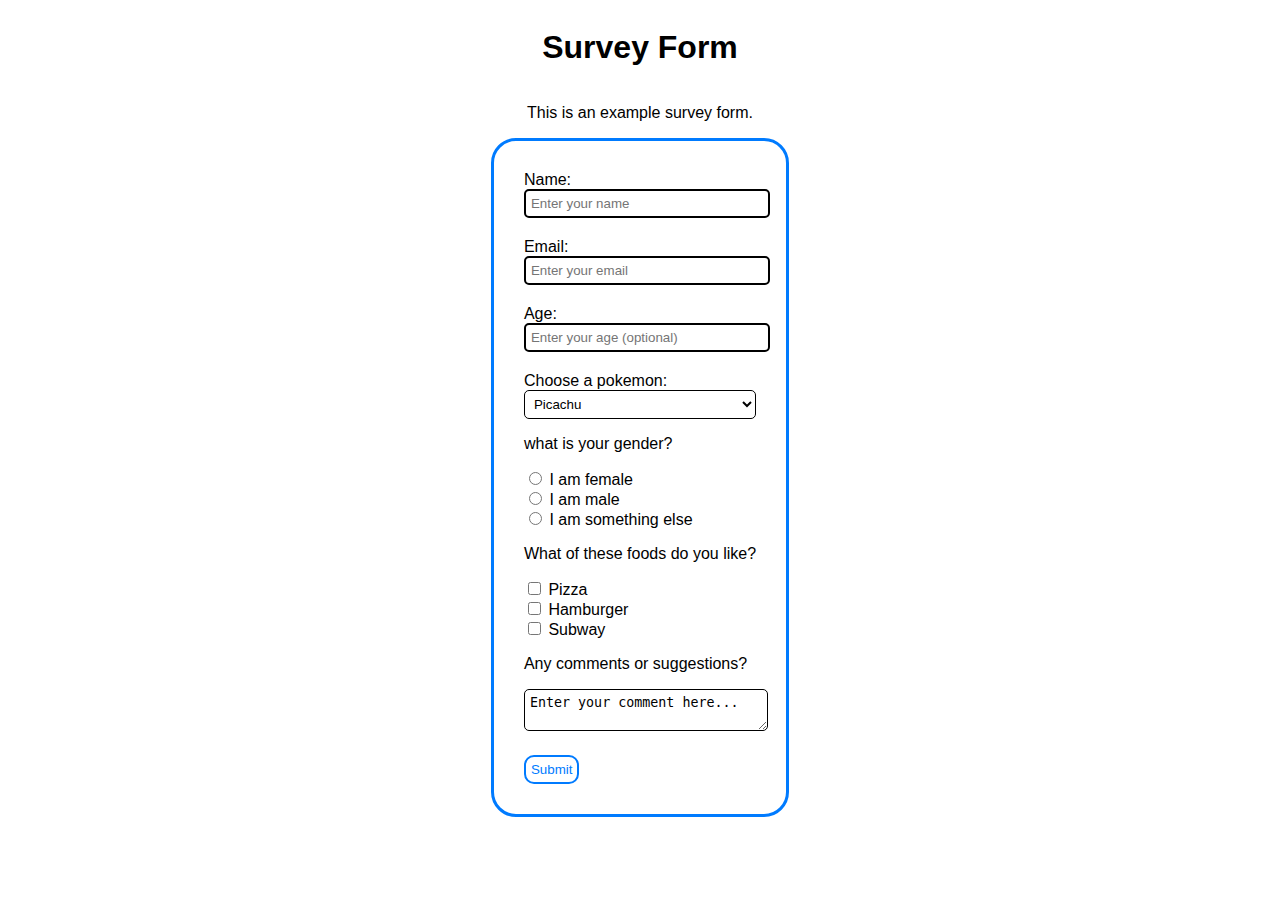
<file: surveyForm/Index.html>
<!DOCTYPE html>
<html lang="en">
<head>
    <meta charset="UTF-8">
    <meta http-equiv="X-UA-Compatible" content="IE=edge">
    <meta name="viewport" content="width=device-width, initial-scale=1.0">
    <link rel="stylesheet" type="text/css" href="mystyle.css">
    <title>Survrey Form</title>
</head>
<body class="mystyle">
    <h1 id="title">Survey Form</h1>
    <p id="description">This is an example survey form.</p>
    <form id="survey-form">
        <label for="name" id="name-label">Name:</label><br>
        <input class="field margin-bottom" type="text" id="name" name="name" placeholder="Enter your name" required><br>
        <label for="email" id="email-label">Email:</label><br>
        <input class="field margin-bottom" type="email" id="email" name="email" placeholder="Enter your email" required><br>
        <label for="number" id="number-label">Age:</label><br>
        <input class="field margin-bottom" type="number" id="number" name="number" min="0" max="120" placeholder="Enter your age (optional)"><br>
        <label for="cars">Choose a pokemon:</label><br>
        <select class="field" name="cars" id="dropdown">
          <option value="Picachu">Picachu</option>
          <option value="Bulbasaur">Bulbasaur</option>
          <option value="Ditto">Ditto</option>
          <option value="Snorlax">Snorlax</option>
        </select><br>
        <p>what is your gender?</p>
        <input type="radio" id="gender1" name="gender" value="Female">
        <label for="gender1"> I am female</label><br>
        <input type="radio" id="gender2" name="gender" value="Male">
        <label for="gender2"> I am male</label><br>
        <input type="radio" id="gender3" name="gender" value="Other">
        <label for="gender3"> I am something else</label>
        <p>What of these foods do you like?</p>
        <input type="checkbox" id="food1" name="vehicle1" value="Pizza">
        <label for="food1"> Pizza</label><br>
        <input type="checkbox" id="food2" name="vehicle2" value="Hamburger">
        <label for="food2"> Hamburger</label><br>
        <input type="checkbox" id=food3" name="vehicle3" value="Subway">
        <label for="food3"> Subway</label><br>
        <p>Any comments or suggestions?</p>
        <textarea class="field margin-bottom" name="comment" form="usrform">Enter your comment here...</textarea><br>
        <input class="button" id="submit" type="submit" value="Submit">
    </form>
</body>
<script src="https://cdn.freecodecamp.org/testable-projects-fcc/v1/bundle.js"></script>
</html>
</file>
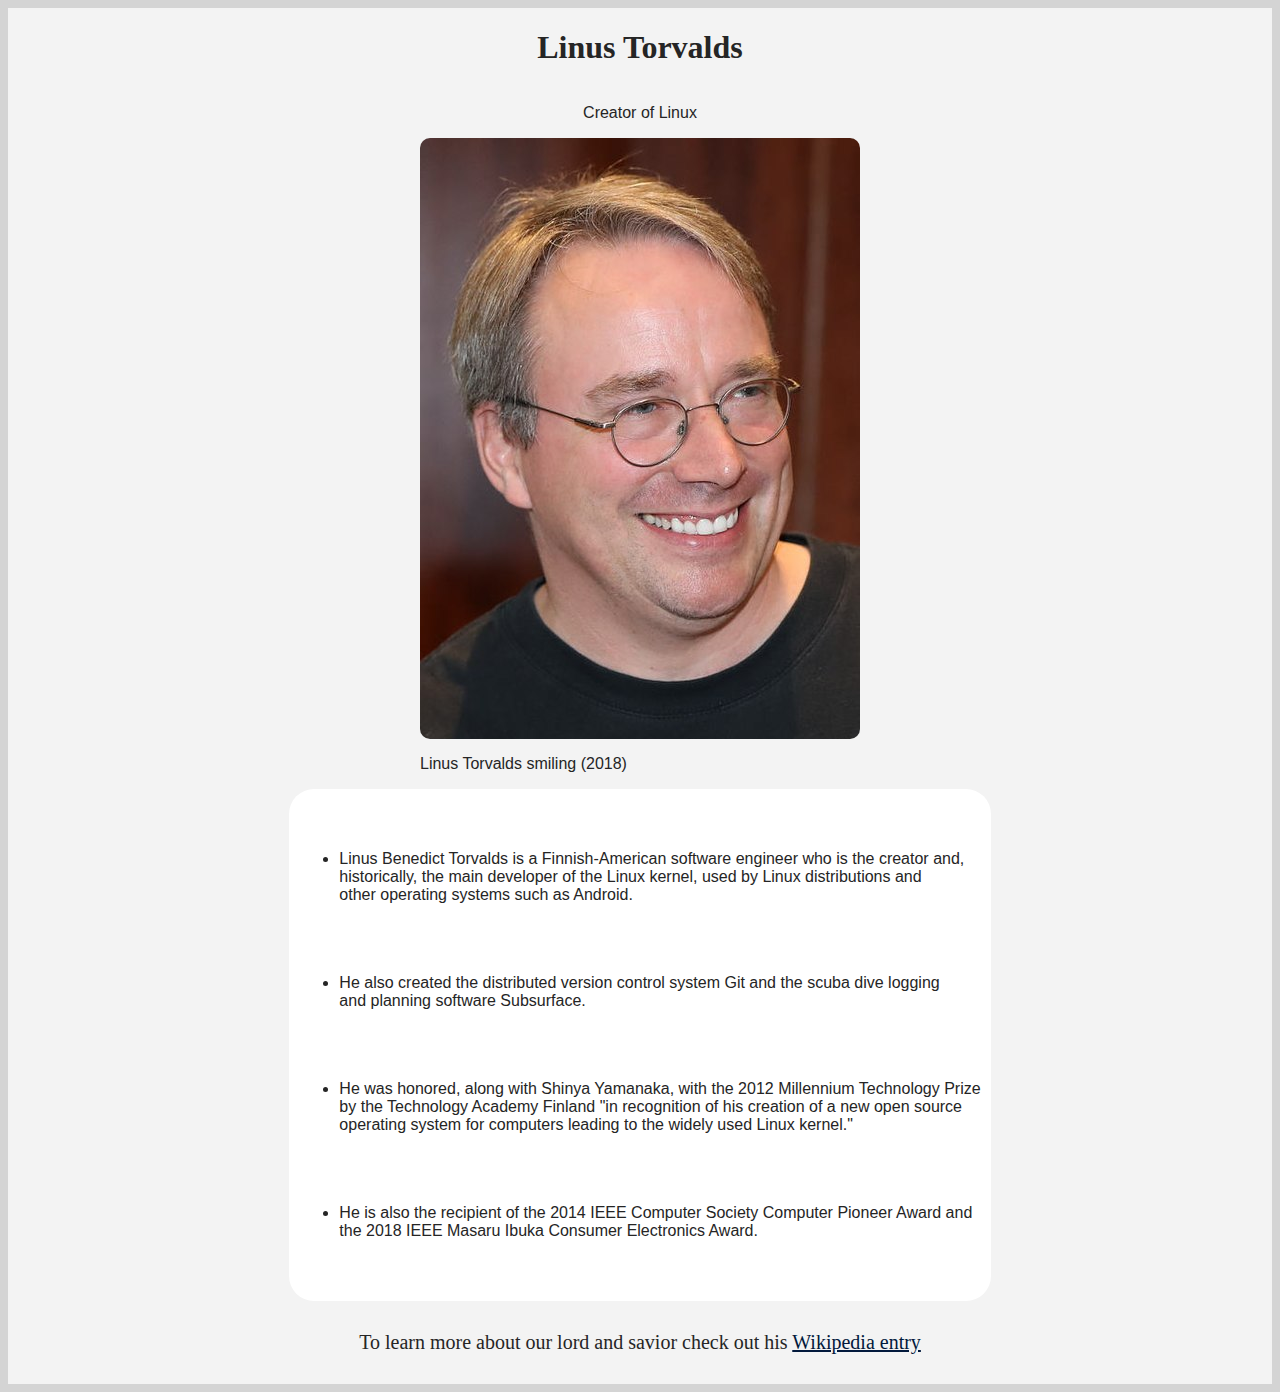
<file: TributePage/Index.html>
<!DOCTYPE html>
<html lang="en">
<head>
    <meta charset="UTF-8">
    <meta http-equiv="X-UA-Compatible" content="IE=edge">
    <meta name="viewport" content="width=device-width, initial-scale=1.0">
    <title>Linus Torvalds Tribute Page</title>
    <link rel="stylesheet" type="text/css" href="tributePageStyle.css">
</head>
<body>
    <main id="main">
        <h1 id="title">Linus Torvalds</h1>
            <p>Creator of Linux</p>
            <div id="img-div">
                <img id="image" src="Lc3_2018_(263682303)_(cropped).jpeg" alt="Linus Torvalds smiling">
                <p id="img-caption">Linus Torvalds smiling (2018)</p>
            </div>
            <section id="tribute-info">
                <ul>
                <li>
                    Linus Benedict Torvalds is a Finnish-American software engineer who is the creator and,<br> 
                    historically, the main developer of the Linux kernel, used by Linux distributions and<br>
                    other operating systems such as Android.
                </li>
                <li>
                    He also created the distributed version control system Git and the scuba dive logging<br>
                    and planning software Subsurface.
                </li>
                <li>
                    He was honored, along with Shinya Yamanaka, with the 2012 Millennium Technology Prize<br>
                    by the Technology Academy Finland "in recognition of his creation of a new open source<br>
                    operating system for computers leading to the widely used Linux kernel."
                </li>
                <li>
                    He is also the recipient of the 2014 IEEE Computer Society Computer Pioneer Award and<br>
                    the 2018 IEEE Masaru Ibuka Consumer Electronics Award.
                </li>
            </ul>
            </section>
            <p id="bottom-text">To learn more about our lord and savior check out his <a id="tribute-link" target="_blank" href="https://en.wikipedia.org/wiki/Linus_Torvalds" >Wikipedia entry</a></p>
    </main>
</body>
<script src="https://cdn.freecodecamp.org/testable-projects-fcc/v1/bundle.js"></script>
</html>
</file>
<file: surveyForm/mystyle.css>
.mystyle {
    font-family: Arial;
    display: flex;
    flex-direction: column;
    align-items: center;
}
.margin-bottom {
    margin-bottom: 20px;
}
form {
    border-style: solid;
    padding: 30px 30px 30px 30px;
    border-radius: 25px;
    border-color: hsl(211, 100%, 50%);
}
.button {
    color:hsl(211, 100%, 50%);
    background-color: white;
    border-radius: 10px;
    border-style: solid;
    border-color: hsl(211, 100%, 50%);
    padding: 5px 5px 5px 5px;
}
.button:hover {
    background-color: hsl(211, 57%, 79%);
}
.field {
    width: 100%;
    border-color: black;
    background-color: white;
    border-style: solid;
    border-radius: 5px;
    padding: 5px 5px 5px 5px;
    size: 200px;
}
</file>
<file: TributePage/tributePageStyle.css>
#main {
    display: flex;
    flex-direction: column;
    align-items: center;
    color: #252525;
    background-color: #f3f3f3;
    font-family: Arial;
}
img {
    display: block;
    max-width: 100%;
    height: auto;
    border-radius: 10px;
}
body {
    background-color: #d4d4d4;
}
h1 {
    font-family: Arial Black;
}
#tribute-info {
    background-color: white;
    border-radius: 25px;
    padding: 10px 10px 10px 10px;
}
li {
    padding-top: 35px;
    padding-bottom: 35px;
}
a {
    color: #02193c;
}
a:hover {
    color: red;
}
#bottom-text {
    color: #252525;
    font-family: Arial Black;
    padding: 10px 10px 10px 10px;
    font-size: 20px;
}
</file>
